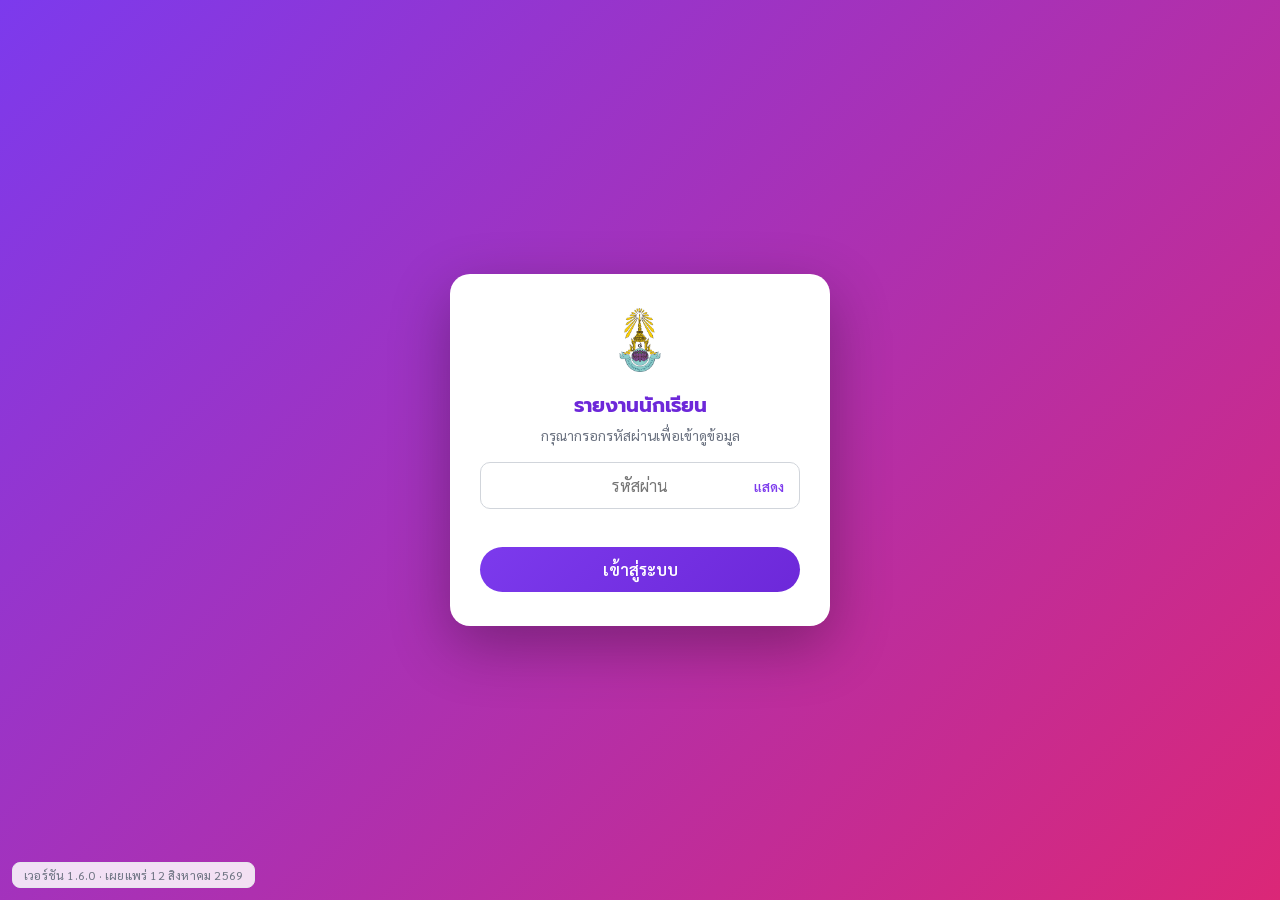
<file: report.html>
<!DOCTYPE html>
<html lang="th">
<head>
  <meta charset="UTF-8" />
  <meta name="viewport" content="width=device-width, initial-scale=1.0" />
  <title>รายงานนักเรียนเวลาเรียนไม่ถึง 70 % — โรงเรียนชานุมานวิทยาคม</title>
  <link rel="preconnect" href="https://fonts.googleapis.com" />
  <link rel="preconnect" href="https://fonts.gstatic.com" crossorigin />
  <link href="https://fonts.googleapis.com/css2?family=Sarabun:wght@300;400;500;600;700&family=Prompt:wght@500;600;700;800&display=swap" rel="stylesheet" />
  <link rel="stylesheet" href="css/report.css">
</head>
<body>

<!-- ===== หน้ารหัสผ่าน ===== -->
<div class="gate" id="gate">
  <div class="gate-box">
    <img src="logo.png" alt="โลโก้" onerror="this.style.display='none'">
    <h2>รายงานนักเรียน</h2>
    <p>กรุณากรอกรหัสผ่านเพื่อเข้าดูข้อมูล</p>
    <div class="pass-wrap">
      <input type="password" id="gatePass" placeholder="รหัสผ่าน" autocomplete="current-password">
      <button type="button" class="pass-toggle" id="passToggle" aria-label="แสดง/ซ่อนรหัสผ่าน">แสดง</button>
    </div>
    <div class="err" id="gateErr"></div>
    <button id="gateBtn">เข้าสู่ระบบ</button>
  </div>
</div>

<!-- ===== เนื้อหาหลัก ===== -->
<div class="wrap hidden" id="main">
  <div class="topbar">
    <img src="logo.png" alt="โลโก้" onerror="this.style.display='none'">
    <div class="titles">
      <h1>รายงานนักเรียนที่มีเวลาเรียนไม่ถึง 70 %</h1>
      <div class="sub">โรงเรียนชานุมานวิทยาคม · ข้อมูลจากครูผู้สอน (ดูอย่างเดียว)</div>
    </div>
    <div class="acts">
      <button class="btn btn-fix" id="fixBtn">🔍 ตรวจสอบข้อมูล <span class="fx-count" id="fixCount">0</span></button>
      <a class="btn btn-home" href="index.html">＋ กรอกฟอร์มใหม่</a>
      <button class="btn btn-out" id="outBtn">ออกจากระบบ</button>
    </div>
  </div>

  <div id="loading" class="loading">กำลังโหลดข้อมูล...</div>

  <div id="dash" class="hidden">
    <!-- KPI -->
    <div class="kpis" id="kpis"></div>

    <!-- กราฟ + กลุ่มเสี่ยง -->
    <div class="panels">
      <div class="panel">
        <h3>จำนวนนักเรียนแยกตามระดับชั้น</h3>
        <div id="gradeChart"></div>
      </div>
      <div class="panel">
        <h3>การแจกแจงช่วง % การเข้าเรียน (เห็นกลุ่มเสี่ยง)</h3>
        <div id="percentChart"></div>
      </div>
      <div class="panel">
        <h3>นักเรียนกลุ่มเสี่ยงสุด (% เข้าเรียนต่ำสุด)</h3>
        <div id="riskList"></div>
      </div>
      <div class="panel">
        <h3>นักเรียนขาดเรียนแยกตามรายวิชา</h3>
        <div id="subjectChart"></div>
      </div>
    </div>

    <!-- ตัวกรอง -->
    <div class="filters">
      <div class="filters-head">
        <h3>🔍 ค้นหาและกรองข้อมูล</h3>
        <div class="filters-meta">
          <div class="count">แสดง <b id="cntShown">0</b> จากทั้งหมด <b id="cntAll">0</b> รายการ</div>
          <button class="btn-csv2" id="csvFilteredBtn">📥 ดาวน์โหลด CSV ตามตัวกรอง</button>
          <button class="btn-csv2" id="csvAllBtn">📥 ดาวน์โหลด CSV ทั้งหมด</button>
          <button class="btn btn-clear" id="clearBtn"><span class="cx">✕</span> ล้างการกรอง</button>
        </div>
      </div>
      <div class="grid">
        <div class="search-wrap">
          <label>ค้นหา (ชื่อนักเรียน / ครู / วิชา / รหัส / ห้อง)</label>
          <input type="text" id="fSearch" placeholder="พิมพ์คำค้นหา...">
        </div>
        <div><label>วันที่ตั้งแต่</label><input type="date" id="fFrom"></div>
        <div><label>ถึงวันที่</label><input type="date" id="fTo"></div>
        <div><label>ระดับชั้น</label><select id="fGrade"></select></div>
        <div><label>ห้อง</label><select id="fRoom"></select></div>
        <div><label>คำนำหน้า</label><select id="fPrefix"></select></div>
        <div><label>ครูผู้สอน</label><select id="fTeacher"></select></div>
        <div><label>รายวิชา</label><select id="fSubject"></select></div>
        <div><label>ภาคเรียน / ปีการศึกษา</label><select id="fTerm"></select></div>
        <div><label>หมายเหตุ</label><select id="fRemark"></select></div>
      </div>
    </div>

    <!-- ตาราง -->
    <div class="table-card">
      <div class="table-scroll">
        <table class="data">
          <thead>
            <tr id="headRow">
              <th class="sortable" data-key="date"><span class="spin">📌</span>วันที่<span class="arr"></span></th>
              <th class="sortable" data-key="teacher"><span class="spin">📌</span>ครูผู้สอน<span class="arr"></span></th>
              <th class="sortable" data-key="subject"><span class="spin">📌</span>รายวิชา<span class="arr"></span></th>
              <th class="sortable" data-key="seat"><span class="spin">📌</span>เลขที่<span class="arr"></span></th>
              <th class="sortable" data-key="prefix"><span class="spin">📌</span>คำนำหน้า<span class="arr"></span></th>
              <th class="sortable" data-key="name"><span class="spin">📌</span>ชื่อ – สกุล<span class="arr"></span></th>
              <th class="sortable" data-key="cls"><span class="spin">📌</span>ชั้น/ห้อง<span class="arr"></span></th>
              <th class="sortable" data-key="periods"><span class="spin">📌</span>คาบทั้งหมด<span class="arr"></span></th>
              <th class="sortable" data-key="present"><span class="spin">📌</span>มาเรียน<span class="arr"></span></th>
              <th class="sortable" data-key="absent"><span class="spin">📌</span>ขาดเรียน<span class="arr"></span></th>
              <th class="sortable" data-key="percent"><span class="spin">📌</span>% เข้าเรียน<span class="arr"></span></th>
              <th class="sortable" data-key="remark"><span class="spin">📌</span>หมายเหตุ<span class="arr"></span></th>
              <th>เอกสาร</th>
            </tr>
          </thead>
          <tbody id="tbody"></tbody>
        </table>
      </div>
    </div>
  </div>
</div>

<!-- ===== PDF Modal ===== -->
<div class="pdf-backdrop" id="pdfModal">
  <button type="button" class="float-print" id="printBtn">🖨 พิมพ์ / บันทึก PDF</button>
  <div class="print-hint">กดปุ่มแล้วเลือกกระดาษ A4 + เอาหัว/ท้ายกระดาษออก · จะพิมพ์ลงกระดาษ หรือเลือกเครื่องพิมพ์เป็น "บันทึกเป็น PDF" เพื่อโหลดไฟล์ก็ได้</div>
  <button type="button" class="float-close" id="closePdfBtn">ปิด</button>
  <div class="doc-paper" id="printArea"></div>
</div>

<!-- Popup รายละเอียด (กดจากการ์ด KPI ได้ทุกอัน) -->
<div class="rm-backdrop" id="cardModal">
  <div class="rm-box">
    <h3 id="cardModalTitle"></h3>
    <div class="rm-scroll"><div id="cardModalBody"></div></div>
    <button type="button" class="card-top-btn" id="cardTopBtn" title="ขึ้นบนสุด" aria-label="ขึ้นบนสุด">↑</button>
    <div class="rm-foot">
      <button type="button" class="rm-print" id="stuPrintAllBtn" style="display:none">🖨 ปริ้นรายชื่อทั้งหมด</button>
      <button type="button" class="rm-print alt" id="stuPrintFilteredBtn" style="display:none">🖨 ปริ้นตามที่กรอง</button>
      <button type="button" class="rm-csv" id="cardCsvBtn">📥 ดาวน์โหลด CSV</button>
      <button type="button" class="rm-close" id="cardCloseBtn">ปิด</button>
    </div>
  </div>
</div>

<!-- Popup ตรวจสอบข้อมูลที่กรอกผิด (ชื่อ / ห้อง / วิชา) -->
<div class="rm-backdrop" id="fixModal">
  <div class="rm-box rm-wide">
    <h3>ตรวจสอบข้อมูล</h3>
    <div class="rm-scroll"><div id="fixBody"></div></div>
    <div class="rm-foot">
      <span class="fx-note">การแก้ไขมีผลกับหน้ารายงานเท่านั้น ข้อมูลต้นฉบับในชีตและเอกสารที่ปริ้นไม่ถูกแตะ</span>
      <button type="button" class="rm-close" id="fixCloseBtn">ปิด</button>
    </div>
  </div>
</div>

<button type="button" class="main-top-btn" id="mainTopBtn" title="ขึ้นบนสุด" aria-label="ขึ้นบนสุด">↑</button>
<div id="rtToast" class="rt-toast"></div>

<!-- เลขเวอร์ชัน + วันเผยแพร่ ไว้ตรวจว่าเว็บจริงอัปเดตเป็นตัวล่าสุดแล้วหรือยัง
     วางลอยไว้นอกกล่องเนื้อหา จึงเห็นได้ตั้งแต่หน้าใส่รหัสผ่าน ไม่ต้องล็อกอินก่อน -->
<div class="ver-badge">เวอร์ชัน 1.6.0 · เผยแพร่ 12 สิงหาคม 2569</div>

<script src="js/fixes.js"></script>
<script src="js/report.js"></script>
</body>
</html>
</file>
<file: css/report.css>
/* ฟอนต์ราชการ TH Sarabun New ฝังในเว็บ (host เอง) — ทุกเครื่องเห็นเอกสารเหมือนกัน ไม่ต้องติดตั้งฟอนต์ */
    @font-face{ font-family:'TH Sarabun New'; src:url('../fonts/THSarabunNew.woff2') format('woff2'); font-weight:400; font-style:normal; font-display:swap; }
    @font-face{ font-family:'TH Sarabun New'; src:url('../fonts/THSarabunNew-Bold.woff2') format('woff2'); font-weight:700; font-style:normal; font-display:swap; }
    @font-face{ font-family:'TH Sarabun New'; src:url('../fonts/THSarabunNew-Italic.woff2') format('woff2'); font-weight:400; font-style:italic; font-display:swap; }
    @font-face{ font-family:'TH Sarabun New'; src:url('../fonts/THSarabunNew-BoldItalic.woff2') format('woff2'); font-weight:700; font-style:italic; font-display:swap; }
    :root{
      --purple:#7c3aed; --purple-dark:#6d28d9; --purple-table:#6b21a8;
      --pink:#db2777; --green:#059669; --green-dark:#047857;
      --red:#dc2626; --amber:#d97706;
      --ink:#1f2937; --muted:#6b7280; --line:#e5e7eb; --field-bg:#fff;
    }
    *{ box-sizing:border-box; }
    body{
      margin:0; font-family:'Sarabun',system-ui,sans-serif; color:var(--ink);
      background:linear-gradient(135deg,#f5f3ff 0%,#fdf2f8 100%); min-height:100vh; padding:20px;
    }
    .wrap{ max-width:1400px; margin:0 auto; }

    /* ===== Header ===== */
    .topbar{
      background:#fff; border-radius:18px; padding:16px 22px; box-shadow:0 8px 24px rgba(124,58,237,.08);
      display:flex; align-items:center; gap:16px; flex-wrap:wrap; margin-bottom:18px;
    }
    .topbar img{ height:52px; width:auto; }
    .topbar .titles{ flex:1; min-width:200px; }
    .topbar h1{ margin:0; font-family:'Prompt','Sarabun',sans-serif; font-size:20px; color:var(--purple-dark); }
    .topbar .sub{ font-size:13px; color:var(--muted); margin-top:2px; }
    .topbar .acts{ display:flex; gap:10px; flex-wrap:wrap; }
    .btn{ border:none; border-radius:22px; padding:10px 18px; font-family:inherit; font-size:14px; font-weight:600; cursor:pointer; color:#fff; display:inline-flex; align-items:center; gap:7px; text-decoration:none; transition:transform .12s; }
    .btn:hover{ transform:translateY(-1px); }
    .btn-home{ background:linear-gradient(135deg,#6366f1,#4f46e5); }   /* ครามเดียวกับปุ่มกรอกฟอร์มใหม่ในหน้ากรอก */
    .btn-out{ background:linear-gradient(135deg,#f87171,#ef4444); }
    /* ปุ่ม CSV ในแถบกรอง (2 แบบ: ทั้งหมด / ตามตัวกรอง) */
    .filters-meta .btn-csv2{ background:linear-gradient(135deg,#10b981,#059669); color:#fff; border:none; border-radius:22px; padding:9px 16px; font-family:inherit; font-size:13px; font-weight:600; cursor:pointer; display:inline-flex; align-items:center; gap:6px; }
    .filters-meta .btn-csv2:hover{ filter:brightness(1.08); }
    .btn-ghost{ background:#f3f4f6; color:#4b5563; }
    .btn-clear{ background:#f5f3ff; color:#6d28d9; border:1.5px solid var(--purple); }
    .btn-clear:hover{ background:var(--purple); color:#fff; }
    .btn-clear .cx{ font-size:13px; font-weight:700; }

    /* ===== KPI cards ===== */
    .kpis{ display:grid; grid-template-columns:repeat(auto-fit,minmax(170px,1fr)); gap:14px; margin-bottom:18px; }
    .kpi{ background:#fff; border-radius:16px; padding:16px 18px; box-shadow:0 6px 18px rgba(0,0,0,.05); border:1.5px solid var(--purple); border-left-width:5px; }
    .kpi.green{ border-color:var(--green); } .kpi.amber{ border-color:var(--amber); }
    .kpi.red{ border-color:var(--red); } .kpi.pink{ border-color:var(--pink); } .kpi.blue{ border-color:#2563eb; }
    .kpi .label{ font-size:13px; color:var(--muted); margin-bottom:6px; }
    .kpi .value{ font-size:30px; font-weight:700; font-family:'Prompt','Sarabun',sans-serif; line-height:1; }
    .kpi .unit{ font-size:13px; color:var(--muted); font-weight:400; margin-left:4px; }
    .kpi-click{ cursor:pointer; transition:transform .12s, box-shadow .15s; }
    .kpi-click:hover{ transform:translateY(-2px); box-shadow:0 10px 24px rgba(37,99,235,.18); }
    /* Modal รายการใบรายงาน */
    .rm-backdrop{ position:fixed; inset:0; background:rgba(17,24,39,.55); display:none; align-items:center; justify-content:center; z-index:250; padding:20px; }
    .rm-backdrop.show{ display:flex; }
    .rm-box{ background:#fff; border-radius:18px; max-width:1100px; width:96vw; height:88vh; max-height:88vh; display:flex; flex-direction:column; padding:24px; box-shadow:0 18px 50px rgba(0,0,0,.3); position:relative; }
    /* ปุ่มกดขึ้นบนสุดในป๊อปอัป — มุมขวาล่าง โปร่งแสง โผล่เฉพาะเมื่อเลื่อนลง ไม่บังเนื้อหา */
    .card-top-btn{ position:absolute; right:20px; bottom:78px; width:42px; height:42px; border-radius:50%; background:rgba(124,58,237,.85); color:#fff; border:none; font-size:22px; line-height:1; cursor:pointer; display:none; align-items:center; justify-content:center; box-shadow:0 4px 14px rgba(76,29,149,.35); z-index:15; transition:background .15s, transform .12s; }
    .card-top-btn.show{ display:flex; }
    .card-top-btn:hover{ background:var(--purple); transform:translateY(-2px); }
    /* ปุ่มขึ้นบนสุดของหน้ารายงานหลัก (เลื่อนทั้งหน้า) */
    .main-top-btn{ position:fixed; right:24px; bottom:24px; width:48px; height:48px; border-radius:50%; background:rgba(124,58,237,.9); color:#fff; border:none; font-size:24px; line-height:1; cursor:pointer; display:none; align-items:center; justify-content:center; box-shadow:0 6px 18px rgba(76,29,149,.4); z-index:80; transition:background .15s, transform .12s; }
    .main-top-btn.show{ display:flex; }
    .main-top-btn:hover{ background:var(--purple); transform:translateY(-3px); }
    /* การ์ดรายชื่อนักเรียน — ขยายใหญ่เท่าหน้าเว็บพื้นหลัง (1400px) เพราะข้อมูล/ตัวกรองเยอะ */
    .rm-box.rm-wide{ max-width:1400px; width:96vw; height:92vh; max-height:92vh; }   /* สูงคงที่เต็มจอ ไม่ขยาย-หดตามจำนวนข้อมูล + ปรับตามจอ (vh) รองรับทุกความละเอียด */
    .rm-box h3{ margin:0 0 14px; font-family:'Prompt','Sarabun',sans-serif; font-size:18px; color:var(--purple-dark); text-align:center; }
    .rm-scroll{ overflow:auto; flex:1; border:1px solid var(--line); border-radius:10px; scrollbar-gutter:stable; overscroll-behavior:contain; }
    .rm-table{ width:100%; border-collapse:collapse; font-size:14px; }
    .rm-table th{ background:var(--purple-table); color:#fff; padding:10px 8px; position:sticky; top:0; z-index:5; white-space:nowrap; font-weight:600; text-align:left; background-clip:padding-box; }
    .rm-table thead th:first-child{ border-top-left-radius:10px; }
    .rm-table thead th:last-child{ border-top-right-radius:10px; }
    .rm-table td{ padding:9px 8px; border-bottom:1px solid var(--line); }
    .rm-table tr:nth-child(even) td{ background:#faf9fe; }
    /* ตารางแบบกดขยาย (การ์ดรายชื่อนักเรียน) — 1 แถวต่อคน กดเปิดดูรายวิชา/ครู */
    .rm-table.rm-exp{ table-layout:fixed; }   /* ล็อกความกว้างคอลัมน์ → กดขยายแถวย่อยแล้วคอลัมน์หลักไม่บีบ/ขยับ */
    .rm-exp .exp-toggle{ width:34px; }
    .rm-exp tr:nth-child(even) td{ background:transparent; }
    .rm-exp .exp-main td{ background:#fff; border-top:2px solid #efe9ff; cursor:pointer; }
    .rm-exp .exp-main:hover td{ background:#ede9fe; }
    .rm-exp .exp-main.open td{ background:#f5f3ff; }
    /* ชี้แถวชื่อ → ป้ายบอกว่ากดดูรายวิชาได้ */
    .rm-exp .exp-main td:nth-child(2){ position:relative; }
    .rm-exp .exp-main:hover td:nth-child(2)::after{ content:attr(data-tip); position:absolute; left:0; top:100%; margin-top:3px; background:#4c1d95; color:#fff; font-size:11px; font-weight:500; padding:4px 9px; border-radius:6px; white-space:nowrap; z-index:9; pointer-events:none; box-shadow:0 6px 16px rgba(76,29,149,.3); }
    .exp-toggle{ text-align:center; color:var(--purple); font-weight:700; width:34px; }
    .exp-arrow{ font-size:11px; display:inline-block; }
    .exp-sub>td{ padding:0 8px 10px !important; background:#fff !important; }
    .rm-subtable{ width:100%; table-layout:fixed; border-collapse:collapse; background:#faf9ff; border:1px solid #ece6ff; border-radius:8px; overflow:hidden; }
    .rm-subtable th{ background:#ede9fe; color:var(--purple-dark); font-size:12px; font-weight:600; padding:6px 9px; text-align:left; white-space:nowrap; position:static; }
    .rm-subtable td{ padding:6px 9px; font-size:13px; border-bottom:1px solid #f0ebff; line-height:1.6; background:transparent; }
    .rm-subtable tr:last-child td{ border-bottom:none; }
    /* ล็อกความกว้างคอลัมน์ตารางย่อย — ชื่อยาวตัดขึ้นบรรทัดใหม่ ไม่ดันคอลัมน์อื่นเพี้ยน */
    /* ตารางย่อยการ์ดนักเรียน (วิชา/ครู/คาบ/มา/ขาด/%/หมายเหตุ) */
    .rm-sub-stu th:nth-child(1),.rm-sub-stu td:nth-child(1){ width:26%; white-space:normal; overflow-wrap:anywhere; word-break:break-word; }
    .rm-sub-stu th:nth-child(2),.rm-sub-stu td:nth-child(2){ width:28%; white-space:normal; overflow-wrap:anywhere; word-break:break-word; }
    .rm-sub-stu th:nth-child(3),.rm-sub-stu td:nth-child(3),
    .rm-sub-stu th:nth-child(4),.rm-sub-stu td:nth-child(4),
    .rm-sub-stu th:nth-child(5),.rm-sub-stu td:nth-child(5){ width:8%; }
    .rm-sub-stu th:nth-child(6),.rm-sub-stu td:nth-child(6){ width:11%; }
    .rm-sub-stu th:nth-child(7),.rm-sub-stu td:nth-child(7){ width:11%; white-space:normal; overflow-wrap:anywhere; word-break:break-word; }
    /* ตารางย่อยการ์ดใบรายงาน (เลขที่/ชื่อ/ห้อง/คาบ/มา/ขาด/%/หมายเหตุ) */
    .rm-sub-rep th:nth-child(1),.rm-sub-rep td:nth-child(1){ width:7%; }
    .rm-sub-rep th:nth-child(2),.rm-sub-rep td:nth-child(2){ width:27%; white-space:normal; overflow-wrap:anywhere; word-break:break-word; }
    .rm-sub-rep th:nth-child(3),.rm-sub-rep td:nth-child(3){ width:13%; }
    .rm-sub-rep th:nth-child(4),.rm-sub-rep td:nth-child(4),
    .rm-sub-rep th:nth-child(5),.rm-sub-rep td:nth-child(5),
    .rm-sub-rep th:nth-child(6),.rm-sub-rep td:nth-child(6){ width:8%; }
    .rm-sub-rep th:nth-child(7),.rm-sub-rep td:nth-child(7){ width:10%; }
    .rm-sub-rep th:nth-child(8),.rm-sub-rep td:nth-child(8){ width:19%; white-space:normal; overflow-wrap:anywhere; word-break:break-word; }
    /* ตารางย่อยการ์ดครู (วันที่/วิชา/จำนวนนักเรียน/% เฉลี่ย/เอกสาร) */
    .rm-sub-tea th:nth-child(1),.rm-sub-tea td:nth-child(1){ width:16%; }
    .rm-sub-tea th:nth-child(2),.rm-sub-tea td:nth-child(2){ width:38%; white-space:normal; overflow-wrap:anywhere; word-break:break-word; }
    .rm-sub-tea th:nth-child(3),.rm-sub-tea td:nth-child(3){ width:15%; }
    .rm-sub-tea th:nth-child(4),.rm-sub-tea td:nth-child(4){ width:15%; }
    .rm-sub-tea th:nth-child(5),.rm-sub-tea td:nth-child(5){ width:16%; }
    /* จัดคอลัมน์ตัวเลขให้อยู่กึ่งกลาง (อ่านง่าย เป็นระเบียบ) */
    .rm-exp th.num,.rm-exp td.num{ text-align:center; }
    .rm-sub-rep th:nth-child(1),.rm-sub-rep td:nth-child(1),.rm-sub-rep th:nth-child(4),.rm-sub-rep td:nth-child(4),.rm-sub-rep th:nth-child(5),.rm-sub-rep td:nth-child(5),.rm-sub-rep th:nth-child(6),.rm-sub-rep td:nth-child(6),.rm-sub-rep th:nth-child(7),.rm-sub-rep td:nth-child(7){ text-align:center; }
    .rm-sub-stu th:nth-child(3),.rm-sub-stu td:nth-child(3),.rm-sub-stu th:nth-child(4),.rm-sub-stu td:nth-child(4),.rm-sub-stu th:nth-child(5),.rm-sub-stu td:nth-child(5),.rm-sub-stu th:nth-child(6),.rm-sub-stu td:nth-child(6){ text-align:center; }
    .rm-sub-tea th:nth-child(3),.rm-sub-tea td:nth-child(3),.rm-sub-tea th:nth-child(4),.rm-sub-tea td:nth-child(4),.rm-sub-tea th:nth-child(5),.rm-sub-tea td:nth-child(5){ text-align:center; }
    /* ตารางย่อยการ์ดวิชา (ชื่อ/ห้อง/คาบ/มา/ขาด/%/หมายเหตุ) */
    .rm-sub-subj th:nth-child(1),.rm-sub-subj td:nth-child(1){ width:28%; white-space:normal; overflow-wrap:anywhere; word-break:break-word; }
    .rm-sub-subj th:nth-child(2),.rm-sub-subj td:nth-child(2){ width:13%; }
    .rm-sub-subj th:nth-child(3),.rm-sub-subj td:nth-child(3),.rm-sub-subj th:nth-child(4),.rm-sub-subj td:nth-child(4),.rm-sub-subj th:nth-child(5),.rm-sub-subj td:nth-child(5){ width:9%; text-align:center; }
    .rm-sub-subj th:nth-child(6),.rm-sub-subj td:nth-child(6){ width:11%; text-align:center; }
    .rm-sub-subj th:nth-child(7),.rm-sub-subj td:nth-child(7){ width:21%; white-space:normal; overflow-wrap:anywhere; word-break:break-word; }
    /* หัวคอลัมน์ที่คลิกเรียงได้ (การ์ดใบรายงาน) */
    .rm-exp th.rsortable{ cursor:pointer; user-select:none; }   /* ไม่ตั้ง position — ใช้ sticky จาก .rm-table th (หัวตารางป๊อปอัปตรึงเวลาเลื่อน) */
    .rm-exp th.rsortable:hover{ background:#581c87; }
    .rm-exp th.rsortable .rarr{ font-size:15px; margin-left:5px; opacity:.75; }   /* ⇅ = เรียงได้ */
    .rm-exp th.rsortable .rarr.on{ opacity:1; font-size:13px; }                    /* ▲▼ เข้ม = กำลังเรียงคอลัมน์นี้ */
    .rm-exp th.rsortable .rpin{ font-size:11px; margin-left:4px; opacity:.3; cursor:pointer; display:inline-block; transition:opacity .15s, transform .12s; }  /* 📌 จาง = กดเพื่อตรึง */
    .rm-exp th.rsortable .rpin:hover{ opacity:.9; transform:scale(1.2); }
    .rm-exp th.rsortable .rpin.on{ opacity:1; }   /* ตรึงอยู่ = เต็ม + มีเลขลำดับ */
    .rm-exp th.rsortable.pinned{ background:linear-gradient(135deg,#f0ad4e,#dd9320)!important; }   /* คอลัมที่ตรึง = พื้นอำพันจาง */
    .pinno{ font-size:9px; font-weight:700; vertical-align:super; margin-left:1px; }   /* เลขลำดับการตรึง ยกเล็ก */
    .rm-table td.pcol, table.data tbody td.pcol{ background:rgba(240,173,78,.18)!important; }   /* เซลล์ในคอลัมที่ตรึง = อำพันจาง */
    /* ===== ชื่อซ้ำแต่รายละเอียดต่าง — ไฮไลต์ให้คนเห็น ไม่ยุบให้เอง ===== */
    /* ใช้โทนชมพู ไม่ใช่อำพัน เพราะอำพันจองไว้ให้ "คอลัมน์ที่ตรึง" แล้ว จะแยกไม่ออก */
    .rm-exp .exp-main.dup-row td{ background:#fff5f7; border-top:2px solid #fecdd3; }
    .rm-exp .exp-main.dup-row:hover td{ background:#ffe4e9; }
    .rm-exp .exp-main.dup-row.open td{ background:#fff1f4; }
    .rm-exp .exp-main.dup-row td.dup-diff{ background:#ffd7de; font-weight:800; color:#9f1239; box-shadow:inset 0 0 0 1px #fda4af; }
    .rm-exp .exp-main.dup-row:hover td.dup-diff{ background:#ffc2cc; }
    .dup-mark{ color:#e11d48; font-size:13px; margin-right:5px; cursor:help; }
    .stu-dupnote{ color:#9f1239; font-weight:700; }
    /* ป้ายบอกสาเหตุ — ต้องอ่านออกโดยไม่ต้องเอาเมาส์ไปชี้ ไม่งั้นคนใช้จริงไม่มีทางรู้ว่ากรอบแดงแปลว่าอะไร */
    .dup-chip{ display:inline-block; margin-left:6px; padding:1px 8px; background:#e11d48; color:#fff;
               font-size:11px; font-weight:600; border-radius:999px; white-space:nowrap; vertical-align:middle; }
    .rm-exp .exp-main.dup-row td:has(.dup-chip){ white-space:normal; }
    .rm-exp th.rsortable:hover::after{ content:'กดเพื่อเรียงลำดับ'; position:absolute; left:50%; top:100%; transform:translateX(-50%); margin-top:4px; background:#4c1d95; color:#fff; font-size:11px; font-weight:500; padding:4px 9px; border-radius:6px; white-space:nowrap; z-index:9; pointer-events:none; box-shadow:0 6px 16px rgba(76,29,149,.3); }
    /* แถบตัวกรองในป๊อปอัปรายชื่อนักเรียน (เสมือนหน้าเพจย่อย) */
    .stu-filter{ display:flex; gap:10px; flex-wrap:wrap; align-items:flex-end; margin-bottom:12px; padding:6px 0 14px; border-bottom:1px solid #f0e9ff; position:sticky; top:0; z-index:8; background:#fff; }
    .stu-filter .fld{ display:flex; flex-direction:column; gap:4px; }
    .stu-filter .stu-clear{ align-self:flex-end; background:#f5f3ff; color:#6d28d9; border:1.5px solid var(--purple); border-radius:9px; padding:8px 14px; font-family:inherit; font-size:13px; font-weight:600; cursor:pointer; white-space:nowrap; }
    .stu-filter .stu-clear:hover{ background:var(--purple); color:#fff; }
    .rm-table.rm-exp thead th{ top:var(--popfh,0); }   /* หัวตารางตรึงใต้แถบกรอง (sticky) ในป๊อปอัป */
    .stu-filter .fld.grow{ flex:1; min-width:180px; }
    .stu-filter label{ font-size:12px; color:var(--muted); }
    .stu-filter input,.stu-filter select{ border:1px solid #d1d5db; border-radius:9px; padding:8px 11px; font-family:inherit; font-size:13px; background:#fff; outline:none; }
    .stu-filter input:focus,.stu-filter select:focus{ border-color:var(--purple); box-shadow:0 0 0 3px rgba(124,58,237,.12); }
    .stu-count{ font-size:13px; color:var(--muted); margin-bottom:10px; }
    .rm-foot{ display:flex; gap:12px; justify-content:flex-end; margin-top:14px; flex-wrap:wrap; }
    .rm-csv{ background:linear-gradient(135deg,#14b8a6,#0d9488); color:#fff; border:none; border-radius:22px; padding:10px 26px; font-family:inherit; font-size:15px; font-weight:600; cursor:pointer; }
    .rm-csv:hover{ filter:brightness(1.08); }
    /* ปุ่มปริ้นบัญชีรายชื่อ (เฉพาะการ์ดรายชื่อนักเรียน) — เขียว=ทั้งหมด, น้ำเงิน=ตามกรอง */
    .rm-print{ background:linear-gradient(135deg,#fb7185,#e11d48); color:#fff; border:none; border-radius:22px; padding:10px 24px; font-family:inherit; font-size:15px; font-weight:700; cursor:pointer; box-shadow:0 4px 14px rgba(225,29,72,.35); }   /* ปริ้นทั้งหมด = ชมพูแดงสด เด่นสุด */
    .rm-print.alt{ background:#fde7ef; color:#be185d; border:1.5px solid #f6a5c0; font-weight:600; box-shadow:none; }   /* ปริ้นตามที่กรอง = ชมพูอ่อน รองลงมา */
    .rm-print:hover{ filter:brightness(1.06); }
    .rm-print.alt:hover{ background:#fbcfe0; filter:none; }
    .rm-print:disabled{ opacity:.5; cursor:not-allowed; filter:none; }
    .rm-close{ background:#f5f3ff; color:#6d28d9; border:1.5px solid var(--purple); border-radius:22px; padding:10px 32px; font-family:inherit; font-size:15px; font-weight:600; cursor:pointer; }
    .rm-close:hover{ background:var(--purple); color:#fff; }

    /* ===== Panels (chart + top risk) ===== */
    .panels{ display:grid; grid-template-columns:1fr 1fr; gap:14px; margin-bottom:18px; }
    @media(max-width:860px){ .panels{ grid-template-columns:1fr; } }
    .panel{ background:#fff; border:1px solid #e9d5ff; border-radius:16px; padding:18px 20px; box-shadow:0 6px 18px rgba(0,0,0,.05); }
    /* แถวบน (ระดับชั้น/แจกแจง %) ข้อมูลคงที่อยู่แล้ว — ล็อกสูงพอดีเนื้อหา (ซ้าย-ขวาเท่ากัน) แต่เตี้ยกว่าแถวล่าง */
    #gradeChart,#percentChart{ min-height:176px; display:flex; flex-direction:column; }
    /* แถวล่าง (กลุ่มเสี่ยง/รายวิชา) ข้อมูลเปลี่ยนตามกรอง/ค้นหา — ล็อกสูงคงที่ กันหด/ขยายเด้งกระตุก */
    #riskList,#subjectChart{ min-height:252px; display:flex; flex-direction:column; }
    .panel h3{ margin:0 0 14px; font-size:15px; color:var(--purple-dark); font-family:'Prompt','Sarabun',sans-serif; }
    .bar-row{ display:flex; align-items:center; gap:10px; margin-bottom:9px; font-size:14px; position:relative; }
    /* ชี้แท่งกราฟ → ป้ายเล็กบอกค่า + เด้งนุ่ม + แท่งสว่างขึ้น */
    /* ชี้แท่งกราฟ → แท่งบวมขึ้นนิดๆ + สว่างขึ้น (animation) */
    .bar-row[data-tip]{ cursor:default; }
    .bar-row[data-tip] .track{ transition:transform .15s cubic-bezier(.2,.9,.3,1.3); }
    .bar-row[data-tip] .fill{ transition:width .4s, filter .15s; }
    .bar-row[data-tip]:hover .track{ transform:scaleY(1.22); }
    .bar-row[data-tip]:hover .fill{ filter:brightness(1.13) saturate(1.12); }
    .bar-row[data-tip]:hover .num{ color:var(--purple-dark); font-weight:800; }
    /* ป้ายลอยตามเมาส์ (ไม่ใช่กลางแถว) สีม่วง ไม่ใช่ดำ */
    .chart-tip{ position:fixed; transform:translate(-50%,-130%); background:linear-gradient(135deg,#6d28d9,#7c3aed); color:#fff; font-size:12px; font-weight:600; padding:6px 12px; border-radius:9px; white-space:nowrap; z-index:60; pointer-events:none; box-shadow:0 8px 20px rgba(76,29,149,.4); opacity:0; transition:opacity .14s; }
    .chart-tip.show{ opacity:1; }
    .chart-tip::after{ content:''; position:absolute; left:50%; top:100%; transform:translateX(-50%); border:6px solid transparent; border-top-color:#7c3aed; }
    .bar-row .lbl{ width:42px; color:var(--muted); flex-shrink:0; }
    .bar-row .subj-lbl{ width:200px; flex-shrink:0; white-space:nowrap; overflow:hidden; text-overflow:ellipsis; line-height:1.5; padding-block:1px; }   /* fix กว้างคงที่ → ทุกแท่งเริ่มตรงกัน เทียบง่าย (ชื่อยาวตัด ... ชี้เมาส์ดูเต็ม) */
    .bar-row .track{ flex:1; background:#f3f4f6; border-radius:8px; height:20px; overflow:hidden; }
    .bar-row .fill{ height:100%; background:linear-gradient(90deg,#a78bfa,#7c3aed); border-radius:8px; transition:width .4s, filter .15s; }
    .bar-row .num{ width:36px; text-align:right; font-weight:600; flex-shrink:0; }
    .risk-row{ display:flex; align-items:center; justify-content:space-between; padding:8px 6px; border-bottom:1px solid var(--line); font-size:14px; line-height:1.6; border-radius:8px; transition:background .15s; }
    .risk-row:hover{ background:#faf5ff; }
    .risk-row:last-child{ border-bottom:none; }
    .risk-row .pct{ font-weight:700; color:var(--red); }
    /* แถบบอกว่ากำลังดูข้อมูลที่บันทึกไว้ ไม่ใช่ของล่าสุด — ต้องเห็นชัด ไม่งั้นคนเข้าใจผิด */
    .stale-bar{ display:flex; align-items:center; gap:9px; margin-bottom:14px; padding:10px 15px;
                background:#eef2ff; border:1px solid #c7d2fe; border-radius:11px;
                color:#3730a3; font-size:13px; font-weight:600; }
    .stale-bar.warn{ background:#fff7ed; border-color:#fed7aa; color:#9a3412; }
    .stale-dot{ width:9px; height:9px; border-radius:50%; background:#6366f1; flex-shrink:0; animation:stalePulse 1.1s ease-in-out infinite; }
    .stale-bar.warn .stale-dot{ background:#f97316; animation:none; }
    .stale-at{ color:var(--muted); font-weight:500; }
    @keyframes stalePulse{ 0%,100%{ opacity:1; transform:scale(1); } 50%{ opacity:.35; transform:scale(.75); } }
    @media print{ .stale-bar{ display:none; } }
    .empty-hint{ color:var(--muted); font-size:14px; text-align:center; padding:20px 0; }
    .chart-more{ text-align:center; margin-top:auto; padding-top:10px; color:var(--purple); font-size:13px; font-weight:600; cursor:pointer; }
    .chart-more:hover{ text-decoration:underline; }
    /* หมายเหตุใต้กราฟ — อธิบายว่าทำไมยอดรวมของแท่งไม่เท่ากับการ์ด ไม่ให้คนอ่านเข้าใจผิดว่าเลขพัง */
    .chart-note{ margin-top:10px; padding:8px 10px; background:#faf5ff; border-left:3px solid #c4b5fd; border-radius:0 8px 8px 0; color:var(--muted); font-size:12px; line-height:1.6; }
    .chart-note-go{ color:var(--purple); font-weight:700; cursor:pointer; white-space:nowrap; }
    .chart-note-go:hover{ text-decoration:underline; }

    /* ===== Filter bar ===== */
    .filters{ background:#fff; border-radius:16px; padding:16px 18px; box-shadow:0 6px 18px rgba(0,0,0,.05); margin-bottom:16px; position:sticky; top:8px; z-index:30; }
    /* แถวหัว: หัวข้อ (ซ้าย) + จำนวน/ปุ่มล้าง (ขวา) */
    .filters .filters-head{ display:flex; justify-content:space-between; align-items:center; gap:12px; flex-wrap:wrap; margin-bottom:14px; padding-bottom:12px; border-bottom:1px solid #f0e9ff; }
    .filters .filters-head h3{ margin:0; font-size:15px; color:var(--purple-dark); font-family:'Prompt','Sarabun',sans-serif; display:flex; align-items:center; gap:8px; }
    .filters .filters-meta{ display:flex; align-items:center; gap:14px; flex-wrap:wrap; }
    .filters .grid{ display:grid; grid-template-columns:repeat(auto-fit,minmax(170px,1fr)); gap:12px; }
    .filters label{ display:block; font-size:12px; color:var(--muted); margin-bottom:4px; }
    .filters input,.filters select{ width:100%; border:1px solid #d1d5db; border-radius:9px; padding:9px 11px; font-family:inherit; font-size:14px; background:#fff; outline:none; }
    .filters input:focus,.filters select:focus{ border-color:var(--purple); box-shadow:0 0 0 3px rgba(124,58,237,.12); }
    .filters .search-wrap{ grid-column:span 2; }   /* ค้นหากว้าง 2 ช่อง (เหลือที่ให้วันที่อยู่แถวเดียวกัน) */
    .filters .count{ font-size:14px; color:var(--muted); }
    .filters .count b{ color:var(--purple-dark); }

    /* ===== Table ===== */
    /* ไม่ใส่ overflow บน 2 ตัวนี้ — ให้หน้าเลื่อนทั้งหน้า (body) แล้วหัวตาราง sticky ติดใต้แถบกรองได้ */
    .table-card{ background:#fff; border-radius:16px; box-shadow:0 6px 18px rgba(0,0,0,.05); }
    .table-scroll{ overflow-x:visible; }
    table.data{ width:100%; border-collapse:collapse; min-width:1040px; }
    table.data thead th{ background:var(--purple-table); color:#fff; font-weight:600; font-size:13px; padding:12px 10px; text-align:left; white-space:nowrap; position:sticky; top:var(--fh,0); z-index:20; line-height:1.5; }
    table.data thead th:first-child{ border-top-left-radius:12px; }
    table.data thead th:last-child{ border-top-right-radius:12px; }
    table.data tbody td{ padding:10px; border-bottom:1px solid var(--line); font-size:14px; line-height:1.6; }
    table.data tbody tr.rpt-0 td{ background:#ffffff; }     /* ใบสลับสี: ขาว */
    table.data tbody tr.rpt-1 td{ background:#f5f3ff; }     /* ใบสลับสี: ม่วงจางมาก */
    table.data tbody tr.rpt-top td{ border-top:2px solid #c4b5fd; } /* เส้นคั่นระหว่างใบ */
    table.data tbody tr:hover td{ background:#ede9fe; }     /* ชี้แถว = เน้น (ทับสีใบ) */
    .pct-bad{ color:var(--red); font-weight:700; }
    table.data thead th.sortable{ cursor:pointer; user-select:none; }   /* ไม่ตั้ง position — ใช้ sticky จาก thead th (sticky ก็เป็น positioned รองรับ tooltip ::after) */
    table.data thead th.sortable:hover{ background:#581c87; }
    table.data thead th .arr{ font-size:14px; margin-left:4px; opacity:.5; }     /* ⇅ = เรียงได้ */
    table.data thead th .arr.on{ opacity:1; font-size:12px; }                     /* ▲▼ = กำลังเรียง */
    table.data thead th .spin{ font-size:11px; margin-right:6px; opacity:.3; cursor:pointer; display:inline-block; transition:opacity .15s, transform .12s; }  /* 📌 จาง (ซ้ายหัวคอลัม) = กดเพื่อตรึง */
    table.data thead th .spin:hover{ opacity:.9; transform:scale(1.2); }
    table.data thead th .spin.on{ opacity:1; }   /* ตรึงอยู่ = เต็ม + เลขลำดับ */
    table.data thead th.sortable.pinned{ background:linear-gradient(135deg,#f0ad4e,#dd9320)!important; }   /* คอลัมที่ตรึง = พื้นอำพันจาง */
    table.data thead th.sortable:hover::after{ content:'กดเพื่อเรียงลำดับ'; position:absolute; left:50%; top:100%; transform:translateX(-50%); margin-top:4px; background:#4c1d95; color:#fff; font-size:11px; font-weight:500; padding:4px 9px; border-radius:6px; white-space:nowrap; z-index:9; pointer-events:none; box-shadow:0 6px 16px rgba(76,29,149,.3); }
    .badge{ display:inline-block; padding:3px 10px; border-radius:20px; font-size:12px; font-weight:600; white-space:nowrap; }
    .badge-saved{ background:#d1fae5; color:#047857; }
    .badge-long{ background:#fee2e2; color:#b91c1c; }
    /* บีบคอลัมน์ตัวเลขให้แคบ (คาบ/มา/ขาด/%) → เหลือที่ให้คอลัมน์หมายเหตุ */
    table.data th[data-key="periods"],table.data th[data-key="present"],table.data th[data-key="absent"]{ width:64px; }
    table.data th[data-key="percent"],table.data th[data-key="seat"]{ width:72px; }
    .btn-pdf-row{ background:linear-gradient(135deg,#ef4444,#dc2626); color:#fff; border:none; border-radius:8px; padding:6px 12px; font-family:inherit; font-size:13px; font-weight:600; cursor:pointer; white-space:nowrap; }
    .btn-pdf-row:hover{ filter:brightness(1.08); }

    /* ===== Loading / gate ===== */
    /* ===== หน้าตรวจสอบข้อมูลที่กรอกผิด (fixes.js) ===== */
    .btn-fix{ background:#fff7ed; color:#c2410c; border:1px solid #fdba74; }
    .btn-fix:hover{ background:#ffedd5; }
    .fx-count{ display:inline-block; min-width:20px; padding:1px 7px; margin-left:4px; border-radius:999px; background:#ea580c; color:#fff; font-size:12px; font-weight:700; }
    .fx-count.zero{ background:#9ca3af; }
    /* แถบแท็บโหมด — ตรึงไว้บนสุดของกล่องเลื่อน จะได้สลับแท็บได้ตลอดโดยไม่ต้องเลื่อนกลับขึ้นไป */
    .fx-modes{
      position:sticky; top:0; z-index:6; background:#fff;
      display:flex; align-items:center; gap:10px; flex-wrap:wrap;
      border-bottom:2px solid var(--line); padding:12px 14px 10px; margin:-12px -14px 14px;
    }
    .fx-mode{
      background:#f3f4f6; border:1.5px solid #e5e7eb; border-radius:999px; padding:9px 20px;
      font-family:inherit; font-size:15px; font-weight:500; color:#4b5563; cursor:pointer;
      transition:background .12s, border-color .12s, color .12s, transform .1s;
    }
    .fx-mode:hover{ background:#ede9fe; border-color:#c4b5fd; color:var(--purple-dark); }
    .fx-mode:active{ transform:scale(.97); }
    .fx-mode.on{ background:linear-gradient(135deg,var(--purple),var(--purple-dark)); border-color:var(--purple-dark); color:#fff; box-shadow:0 3px 10px rgba(124,58,237,.35); }
    .fx-mode .fx-count{ background:#ea580c; }
    .fx-mode.on .fx-count{ background:rgba(255,255,255,.28); }
    /* แถบเลือกประเภทในโหมดแก้เอง — ตรึงใต้แถบแท็บ */
    .fx-mtabs{
      position:sticky; top:var(--fxtop,66px); z-index:5; background:#fff;
      display:flex; align-items:center; gap:8px; flex-wrap:wrap;
      padding:8px 14px 10px; margin:0 -14px 12px; border-bottom:1px solid var(--line);
    }
    .fx-mtab{
      background:#f3f4f6; border:1.5px solid #e5e7eb; border-radius:999px; padding:8px 18px;
      font-family:inherit; font-size:14px; font-weight:500; color:#4b5563; cursor:pointer; transition:background .12s, border-color .12s, transform .1s;
    }
    .fx-mtab:hover{ background:#ede9fe; border-color:#c4b5fd; }
    .fx-mtab:active{ transform:scale(.97); }
    .fx-mtab.on{ background:var(--purple); border-color:var(--purple-dark); color:#fff; font-weight:600; }
    .fx-mtab.fx-only{ background:#fff7ed; border-color:#fdba74; color:#c2410c; }
    .fx-mtab.fx-only.on{ background:#ea580c; border-color:#c2410c; color:#fff; }
    .fx-mtab .fx-count{ background:#ea580c; }
    .fx-mtab.on .fx-count{ background:rgba(255,255,255,.3); }
    /* ไฮไลต์สถานะในรายการแก้เอง */
    .fx-mitem.fx-s-pending{ background:#fef2f2; box-shadow:inset 3px 0 0 #dc2626; }
    .fx-mitem.fx-s-suspect{ background:#fffbeb; box-shadow:inset 3px 0 0 #f59e0b; }
    .fx-mitem.fx-s-decided{ background:#f0fdf4; box-shadow:inset 3px 0 0 #16a34a; }
    .fx-snote{ font-size:12.5px; padding:2px 10px; border-radius:999px; }
    .fx-n-pending{ background:#fee2e2; color:#b91c1c; }
    .fx-n-suspect{ background:#fef3c7; color:#92400e; }
    .fx-n-decided{ background:#dcfce7; color:#15803d; }
    .fx-msearch{ flex:1 1 200px; border:1px solid #d1d5db; border-radius:9px; padding:8px 12px; font-family:inherit; font-size:14px; }
    .fx-mlist{ max-height:340px; overflow-y:auto; border:1px solid var(--line); border-radius:12px; padding:6px; margin-bottom:12px; }
    .fx-mitem{ display:flex; align-items:center; gap:10px; flex-wrap:wrap; padding:8px 11px; border-radius:9px; cursor:pointer; font-size:14px; }
    .fx-mitem:hover{ background:#faf5ff; }
    .fx-mitem input{ accent-color:var(--purple); }
    .fx-mextra{ background:#f3f4f6; border-radius:999px; padding:2px 10px; font-size:12.5px; color:#4b5563; }
    .fx-medit{ background:#faf5ff; border:1px solid #ede9fe; border-radius:12px; padding:14px 16px; }
    .fx-mhead{ font-size:15px; font-weight:600; color:var(--purple-dark); margin-bottom:6px; }
    .fx-mpicked{ font-size:14px; color:#374151; margin-bottom:12px; }
    .fx-mrow{ display:flex; align-items:center; gap:10px; flex-wrap:wrap; margin-bottom:9px; }
    .fx-mrow label{ font-size:13.5px; color:#4b5563; min-width:140px; }
    .fx-mrow input{ flex:1 1 200px; border:1px solid #d1d5db; border-radius:9px; padding:8px 11px; font-family:inherit; font-size:14px; }
    /* แถบสรุป + ชิปกรอง — ตรึงใต้แถบแท็บ กดกรองตามประเภทได้ */
    .fx-top{
      position:sticky; top:var(--fxtop,66px); z-index:5; background:#fff;
      display:flex; align-items:center; gap:9px; flex-wrap:wrap;
      padding:8px 14px 10px; margin:0 -14px 12px; border-bottom:1px solid var(--line);
    }
    .fx-sum{ font-size:15px; margin-right:2px; } .fx-sum b{ color:var(--purple-dark); font-size:17px; }
    .fx-chip{
      background:#f3f4f6; border:1.5px solid #e5e7eb; border-radius:999px; padding:7px 15px;
      font-family:inherit; font-size:13.5px; color:#4b5563; cursor:pointer; transition:background .12s, border-color .12s, transform .1s;
    }
    .fx-chip b{ color:var(--purple-dark); }
    .fx-chip:hover{ background:#ede9fe; border-color:#c4b5fd; }
    .fx-chip:active{ transform:scale(.97); }
    .fx-chip.on{ background:var(--purple); border-color:var(--purple-dark); color:#fff; font-weight:600; }
    .fx-chip.on b{ color:#fff; }
    .fx-who{ margin-left:auto; font-size:13px; color:var(--muted); display:flex; align-items:center; gap:6px; }
    .fx-who input{ border:1px solid #d1d5db; border-radius:8px; padding:6px 10px; font-family:inherit; font-size:13px; width:150px; }
    /* แถบสถานะการบันทึกลงชีต — ขึ้นบรรทัดเต็มความกว้างใต้ปุ่มโหมด (แถบแม่เป็น flex-wrap) */
    .fx-syncwrap{ flex:1 1 100%; }
    .fx-syncwrap:empty{ display:none; }   /* ยังไม่ได้ต่อกับหลังบ้าน = ไม่ต้องเว้นที่ว่างไว้ */
    .fx-sync{ font-size:13px; border-radius:9px; padding:7px 12px; display:flex; align-items:center; gap:9px; flex-wrap:wrap; }
    .fx-sync-idle{ color:var(--muted); padding:2px 0; }
    .fx-sync-busy{ background:#eff6ff; border:1px solid #bfdbfe; color:#1d4ed8; }
    .fx-sync-ok{ background:#ecfdf5; border:1px solid #a7f3d0; color:#15803d; }
    .fx-sync-bad{ background:#fef2f2; border:1px solid #fecaca; color:#b91c1c; }
    .fx-retry{ background:#dc2626; border:none; border-radius:999px; padding:5px 14px; font-family:inherit; font-size:13px; color:#fff; cursor:pointer; }
    .fx-retry:hover{ filter:brightness(1.08); }
    .fx-count-done{ background:#16a34a; }
    /* กล่องยืนยันก่อนเปลี่ยนข้อมูลจริง — ต้องอยู่เหนือป๊อปอัปตรวจสอบข้อมูล (z-index 400) */
    .fx-cfm{ position:fixed; inset:0; z-index:600; background:rgba(17,24,39,.55); display:flex; align-items:center; justify-content:center; padding:18px; }
    .fx-cfm-box{ background:#fff; border-radius:16px; max-width:520px; width:100%; padding:20px 22px; box-shadow:0 18px 50px rgba(0,0,0,.3); max-height:90vh; overflow-y:auto; }
    .fx-cfm-head{ font-size:19px; font-weight:700; color:var(--purple-dark); margin-bottom:12px; }
    .fx-cfm-row{ display:flex; gap:10px; align-items:baseline; flex-wrap:wrap; padding:7px 0; border-bottom:1px dashed var(--line); font-size:14.5px; }
    .fx-cfm-row span{ color:var(--muted); font-size:13px; min-width:118px; }
    .fx-cfm-row b{ color:#111827; flex:1 1 160px; word-break:break-word; }
    .fx-cfm-warn{ background:#fffbeb; border:1px solid #fde68a; color:#92400e; border-radius:10px; padding:10px 12px; margin-top:12px; font-size:13.5px; line-height:1.6; }
    .fx-cfm-act{ display:flex; gap:10px; justify-content:flex-end; margin-top:16px; flex-wrap:wrap; }
    .fx-btn.fx-danger{ background:linear-gradient(135deg,#ef4444,#b91c1c); }
    @media (max-width:520px){ .fx-cfm-act{ justify-content:stretch; } .fx-cfm-act .fx-btn{ flex:1 1 auto; } }
    .fx-card{ background:#fff; border:1px solid var(--line); border-radius:14px; padding:14px 16px; margin-bottom:12px; }
    .fx-card.fx-done{ background:#f9fafb; border-color:#e5e7eb; }
    .fx-head{ display:flex; align-items:center; gap:9px; flex-wrap:wrap; margin-bottom:6px; }
    .fx-badge{ font-size:12px; padding:3px 11px; border-radius:999px; font-weight:600; }
    .fx-badge.fx-high{ background:#fee2e2; color:#b91c1c; }
    .fx-badge.fx-medium{ background:#fef3c7; color:#92400e; }
    .fx-title{ font-size:15px; font-weight:600; color:#111827; }
    .fx-dim{ color:var(--muted); font-size:12.5px; font-weight:400; }
    .fx-reason{ font-size:13px; color:#6b7280; margin-bottom:10px; }
    /* 🚨 ไฮไลต์ตัวอักษรที่ต่างกัน — เคสจริงต่างกันแค่ไม้ทัณฑฆาตตัวเดียว ตาเปล่าไม่มีทางเห็น
       ต้องเด่นพอที่จะสะดุดตาแม้เป็นอักขระตัวเดียว จึงใช้ทั้งพื้นหลัง ตัวหนา และเส้นใต้ */
    .fx-df{ background:#fde68a; color:#7c2d12; font-weight:700; border-radius:3px;
            padding:0 1px; box-shadow:inset 0 -2px 0 #f59e0b; }
    .fx-df-legend{ background:#fde68a; color:#7c2d12; border-radius:3px; padding:0 5px; box-shadow:inset 0 -2px 0 #f59e0b; }
    /* ขีดบอกว่า "อีกตัวเลือกมีตัวอักษรตรงนี้ แต่อันนี้ขาดไป" — ไม่มีขีดนี้ ฝั่งที่ขาดจะดูสะอาดเหมือนไม่มีอะไรผิด */
    .fx-df-gap{ display:inline-block; width:3px; height:1.05em; vertical-align:-0.18em; margin:0 1px;
                background:#f59e0b; border-radius:2px; cursor:help; }
    .fx-hint{ font-size:12.5px; color:#6b7280; margin-bottom:8px; }
    .fx-best{ background:#ede9fe; color:var(--purple-dark); font-size:11.5px; font-weight:600;
              border-radius:999px; padding:2px 9px; }
    /* ปุ่มตัวเลือกที่สองไม่ใช่ปุ่มยกเลิก เป็นการตัดสินใจอีกแบบ — ต้องดูเป็นปุ่มเลือกจริงๆ ไม่ใช่ปุ่มปิด */
    .fx-btn.fx-alt{ background:#fff; color:#374151; border:1.5px solid #9ca3af; font-weight:500; }
    .fx-btn.fx-alt:hover{ background:#f3f4f6; border-color:#6b7280; filter:none; }
    .fx-willdo{ margin-top:10px; font-size:12.5px; line-height:1.65; color:#92400e;
                background:#fffbeb; border:1px solid #fde68a; border-radius:10px; padding:8px 11px; }
    .fx-opts{ display:flex; flex-direction:column; gap:7px; margin-bottom:11px; }
    .fx-opt{ display:flex; align-items:center; gap:9px; flex-wrap:wrap; border:1px solid var(--line); border-radius:10px; padding:9px 12px; cursor:pointer; font-size:14px; transition:border-color .12s, background .12s; }
    .fx-opt:hover{ border-color:#c4b5fd; }
    .fx-opt.fx-pick{ background:#faf5ff; border-color:#ddd6fe; }
    .fx-opt input[type=radio]{ accent-color:var(--purple); }
    .fx-val{ font-weight:500; }
    .fx-in{ border:1px solid #d1d5db; border-radius:8px; padding:7px 10px; font-family:inherit; font-size:14px; flex:1 1 130px; min-width:90px; }
    .fx-in-code{ flex:0 1 110px; } .fx-in-room{ flex:0 1 130px; }
    .fx-actions{ display:flex; gap:9px; flex-wrap:wrap; align-items:center; }
    .fx-btn{ border:none; border-radius:999px; padding:9px 18px; font-family:inherit; font-size:14px; font-weight:500; cursor:pointer; background:linear-gradient(135deg,var(--purple),var(--purple-dark)); color:#fff; }
    .fx-btn.fx-no, .fx-btn.fx-undo{ background:#fff; color:#4b5563; border:1px solid #d1d5db; }
    .fx-btn:hover{ filter:brightness(1.08); }
    .fx-err{ color:var(--red); font-size:13px; }
    .fx-result{ font-size:14px; color:#374151; background:#ecfdf5; border:1px solid #a7f3d0; border-radius:10px; padding:9px 12px; margin-bottom:10px; }
    .fx-ticket{ background:#fffbeb; border:1px solid #fde68a; border-radius:12px; padding:11px 14px; margin-bottom:12px; font-size:14px; color:#92400e; }
    .fx-empty{ text-align:center; color:var(--muted); padding:34px 0; font-size:15px; }
    .fx-note{ font-size:12.5px; color:var(--muted); margin-right:auto; }
    @media (max-width:720px){ .fx-who{ margin-left:0; width:100%; } }

    /* สัญลักษณ์เตือนท้ายวันที่ที่ระบบซ่อมให้ตรงกับเวลาจริงของเซิร์ฟเวอร์ (ชี้แล้วมีคำอธิบาย) */
    .date-fixed{ color:#d97706; cursor:help; font-size:13px; margin-left:2px; }
    /* ป้ายเวอร์ชันมุมซ้ายล่าง — z-index สูงกว่าหน้ารหัสผ่าน (300) จึงเห็นได้ทั้งก่อนและหลังล็อกอิน */
    .ver-badge{
      position:fixed; left:12px; bottom:12px; z-index:400;
      background:rgba(255,255,255,.85); border:1px solid var(--line); border-radius:8px;
      padding:4px 11px; font-size:12px; color:var(--muted); letter-spacing:.2px; pointer-events:none;
    }
    .gate{ position:fixed; inset:0; background:linear-gradient(135deg,#7c3aed,#db2777); display:flex; align-items:center; justify-content:center; z-index:300; padding:20px; }
    .gate-box{ background:#fff; border-radius:20px; padding:34px 30px; width:100%; max-width:380px; text-align:center; box-shadow:0 20px 60px rgba(0,0,0,.3); }
    .gate-box img{ height:64px; margin-bottom:14px; }
    .gate-box h2{ margin:0 0 6px; font-family:'Prompt','Sarabun',sans-serif; font-size:20px; color:var(--purple-dark); }
    .gate-box p{ margin:0 0 18px; font-size:14px; color:var(--muted); }
    .gate-box input{ width:100%; border:1px solid #d1d5db; border-radius:10px; padding:12px 62px; font-family:inherit; font-size:16px; text-align:center; outline:none; }
    .gate-box input:focus{ border-color:var(--purple); box-shadow:0 0 0 3px rgba(124,58,237,.15); }
    .pass-wrap{ position:relative; margin-bottom:12px; }
    .gate-box .pass-toggle{ position:absolute; right:6px; top:50%; transform:translateY(-50%); width:auto; background:none; border:none; box-shadow:none; cursor:pointer; font-size:13px; font-weight:600; color:var(--purple); padding:6px 10px; margin:0; line-height:1; border-radius:8px; }
    .gate-box .pass-toggle:hover{ background:#f3e8ff; }
    .gate-box .err{ color:var(--red); font-size:13px; min-height:18px; margin-bottom:8px; line-height:1.5; }
    /* ระหว่างกำลังเชื่อมต่อ/ลองใหม่ ใช้สีเทา ไม่ใช่แดง — ยังไม่ใช่ความผิดพลาด แค่กำลังทำงานอยู่ */
    .gate-box .err.wait{ color:var(--muted); }
    /* ตัวหมุนบอกว่าระบบกำลังทำงานอยู่ — ข้อความอย่างเดียวไม่พอ คนกดแล้วไม่แน่ใจว่ากดติดไหม แล้วเผลอกดซ้ำ */
    .gate-box .err.wait::before{
      content:''; display:inline-block; width:11px; height:11px; margin-right:7px; vertical-align:-1px;
      border:2px solid #d1d5db; border-top-color:var(--purple); border-radius:50%; animation:fxspin .7s linear infinite;
    }
    @keyframes fxspin{ to{ transform:rotate(360deg); } }
    /* ปุ่มตอนกำลังทำงาน — จางลงและเปลี่ยนเป็นรูปมือรอ ให้เห็นชัดว่ากดซ้ำไม่ได้ */
    .gate-box button:disabled{ opacity:.65; cursor:progress; }
    .gate-box button{ width:100%; background:linear-gradient(135deg,#7c3aed,#6d28d9); color:#fff; border:none; border-radius:24px; padding:12px; font-family:inherit; font-size:16px; font-weight:600; cursor:pointer; }
    .loading{ text-align:center; padding:60px 0; color:var(--muted); font-size:15px; }
    .hidden{ display:none !important; }

    /* ===== PDF modal + เอกสารราชการ (sync กับ index.html) ===== */
    .pdf-backdrop{ position:fixed; inset:0; background:rgba(17,24,39,.6); display:none; justify-content:center; padding:78px 16px 40px; z-index:320; overflow-y:auto; }
    .pdf-backdrop.show{ display:flex; align-items:flex-start; }
    .float-print,.float-close{ position:fixed; top:22px; border:none; border-radius:28px; padding:12px 24px; font-family:'Sarabun',sans-serif; font-size:16px; font-weight:600; cursor:pointer; z-index:95; box-shadow:0 6px 18px rgba(0,0,0,.25); display:inline-flex; align-items:center; gap:8px; color:#fff; }
    .float-print{ left:28px; background:linear-gradient(135deg,#10b981,#059669); }
    .float-close{ right:28px; background:linear-gradient(135deg,#f87171,#ef4444); }
    .print-hint{ position:fixed; top:70px; left:50%; transform:translateX(-50%); background:rgba(17,24,39,.82); color:#fff; padding:6px 16px; border-radius:20px; font-size:13px; z-index:95; white-space:nowrap; }
    .doc-paper{ background:#fff; width:210mm; max-width:100%; min-height:287mm; padding:16mm 16mm; box-shadow:0 20px 60px rgba(0,0,0,.3); border-radius:2px; color:#000; font-family:'TH Sarabun New','TH SarabunPSK','Sarabun',serif; font-size:16pt; line-height:1.5; }
    .od-date{ text-align:right; font-weight:700; margin:14px 0 12px; }
    .od-para{ text-indent:2.5em; margin-bottom:14px; line-height:1.9; }
    .od-para b{ font-weight:700; }
    .od-table{ width:100%; border-collapse:collapse; table-layout:fixed; font-size:14pt; }
    .od-table th,.od-table td{ border:1px solid #000; padding:5px 4px; text-align:center; vertical-align:middle; word-break:break-word; overflow-wrap:break-word; box-sizing:border-box; }
    .od-table thead th{ background:#e5e7eb; font-weight:700; font-size:11pt; line-height:1.25; }
    .od-table td.od-name{ text-align:left; padding-left:6px; white-space:nowrap; word-break:normal; overflow-wrap:normal; overflow:hidden; }
    .od-empty-row td{ height:30px; }
    .od-sign{ margin-top:20px; font-size:15pt; }
    .od-sign .intro{ text-indent:2.5em; margin-bottom:24px; }
    .od-sign .sign-block{ text-align:center; float:right; min-width:260px; width:max-content; max-width:100%; line-height:2; white-space:nowrap; }
    .od-sign .sign-block::after{ content:''; display:block; clear:both; }
    .od-sign-clear{ clear:both; }

    /* ===== เอกสาร "บัญชีรายชื่อนักเรียนไม่ถึง 70%" (รวมทุกวิชา จัดกลุ่มตามระดับชั้น) ===== */
    .sl-head{ position:relative; text-align:center; margin-bottom:8px; min-height:80px; }
    .sl-head .sl-school{ position:absolute; top:2px; right:0; text-align:right; font-size:14pt; font-weight:700; line-height:1.4; }
    .sl-head img{ height:60px; width:auto; display:inline-block; }
    .sl-title{ font-size:18pt; font-weight:700; line-height:1.35; margin-top:4px; }
    .sl-meta{ text-align:center; font-size:14pt; margin:2px 0; }
    .sl-cond{ font-size:13pt; color:#333; margin-top:4px; }   /* บรรทัดบรรยายขอบเขตข้อมูล (ตอนปริ้นตามที่กรอง) */
    .sl-asof{ text-align:right; font-size:13pt; margin:8px 0 12px; }
    .sl-grade{ font-size:14pt; font-weight:700; background:#dbeafe; border:1px solid #000; border-bottom:none; padding:5px 10px; margin-top:16px; }
    .sl-grade:first-of-type{ margin-top:0; }
    .sl-table{ width:100%; border-collapse:collapse; table-layout:fixed; font-size:13pt; margin-bottom:4px; }
    .sl-table th,.sl-table td{ border:1px solid #000; padding:4px 5px; text-align:center; vertical-align:middle; word-break:break-word; overflow-wrap:break-word; box-sizing:border-box; }
    .sl-stu td{ background:#eff6ff; font-weight:700; }                 /* แถวหัวนักเรียน = ฟ้าจางมาก (เข้าชุดหัวชั้น ดูทางการ) */
    .sl-stu td.sl-name{ text-align:left; padding-left:8px; }
    .sl-stu .sl-lbl{ display:block; font-size:9.5pt; font-weight:400; line-height:1.2; }   /* label ตัวเล็กในแถวหัวนักเรียน */
    .sl-subhead th{ background:#f3f4f6; font-weight:700; font-size:10.5pt; line-height:1.25; }
    .sl-sub td{ font-size:12pt; }
    .sl-sub td.sl-subj{ text-align:left; padding-left:12px; }
    .sl-sub td.sl-tea{ text-align:left; padding-left:6px; }
    .sl-long{ color:#dc2626; font-weight:700; }                       /* หมายเหตุ "ขาดเรียนนาน" = แดง */
    .sl-empty{ text-align:center; font-size:14pt; padding:30px 0; }

    @media print{
      body{ background:#fff !important; padding:0 !important; }
      /* บังคับพิมพ์สีพื้นหลัง (แถบสีหัวตาราง/แถวนักเรียน/หัวชั้น) ไม่ให้เบราว์เซอร์ตัดทิ้งตอนพิมพ์ */
      .doc-paper, .doc-paper *{ -webkit-print-color-adjust:exact !important; print-color-adjust:exact !important; }
      .wrap,.float-print,.float-close,.print-hint,.rm-backdrop,.ver-badge{ display:none !important; }
      .pdf-backdrop{ position:static !important; display:block !important; background:none !important; padding:0 !important; overflow:visible !important; }
      .doc-paper{ position:static !important; box-shadow:none !important; border-radius:0 !important; width:100% !important; max-width:none !important; min-height:0 !important; padding:0 !important; }
      .od-table{ page-break-inside:auto; }
      .od-table thead{ display:table-header-group; }
      .od-table tr{ page-break-inside:avoid; }
      .sl-table{ page-break-inside:auto; }
      .sl-table tr{ page-break-inside:avoid; }                          /* ไม่ตัดกลางแถว */
      .sl-grade{ page-break-after:avoid; break-after:avoid; page-break-inside:avoid; }  /* หัวชั้นไม่ห้อยท้ายหน้า */
      @page{ size:A4 portrait; margin:14mm; }
    }
    /* Toast เด้งเตือนรายงานใหม่ (มุมขวาล่าง) */
    .rt-toast{ position:fixed; right:20px; bottom:20px; max-width:340px; background:linear-gradient(135deg,#7c3aed,#6d28d9); color:#fff; padding:14px 20px; border-radius:14px; font-size:15px; font-weight:600; box-shadow:0 10px 30px rgba(76,29,149,.4); z-index:9999; opacity:0; transform:translateY(20px); transition:opacity .3s, transform .3s; pointer-events:none; }
    .rt-toast.show{ opacity:1; transform:translateY(0); }
</file>
